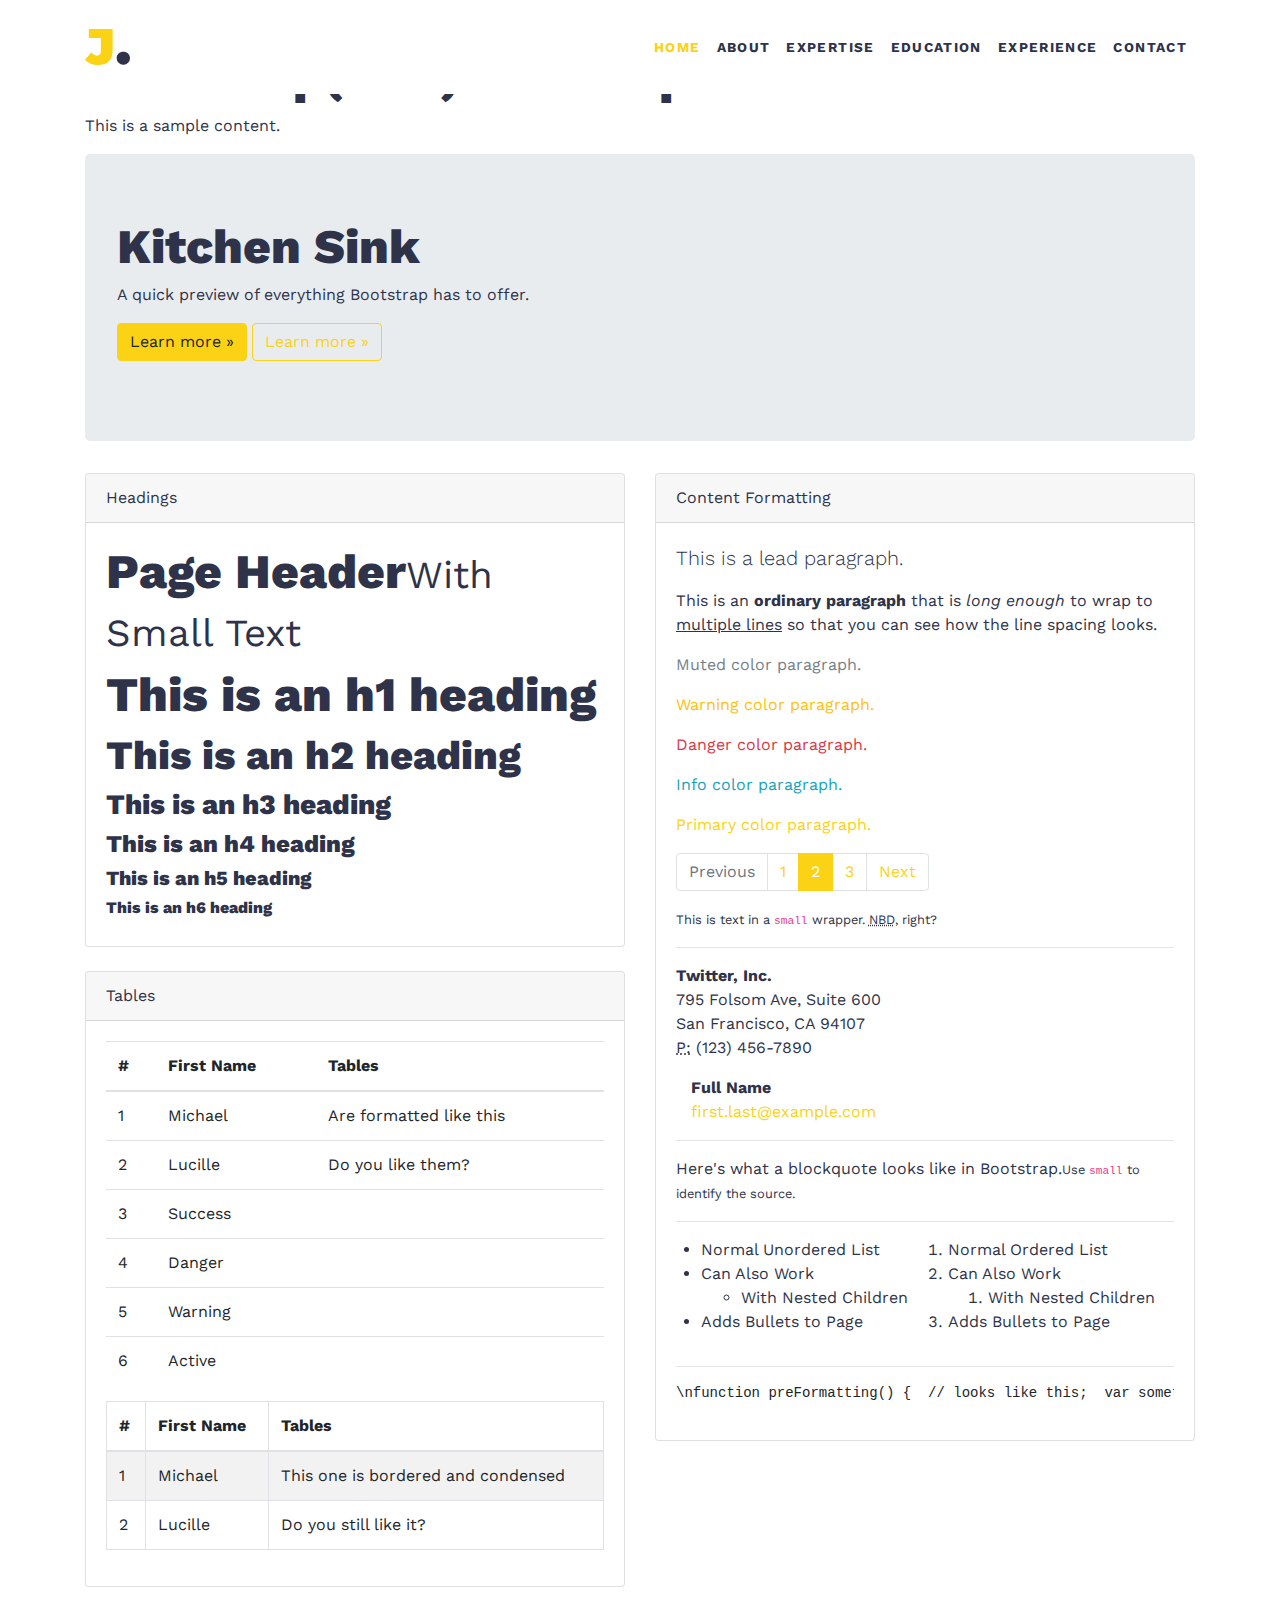
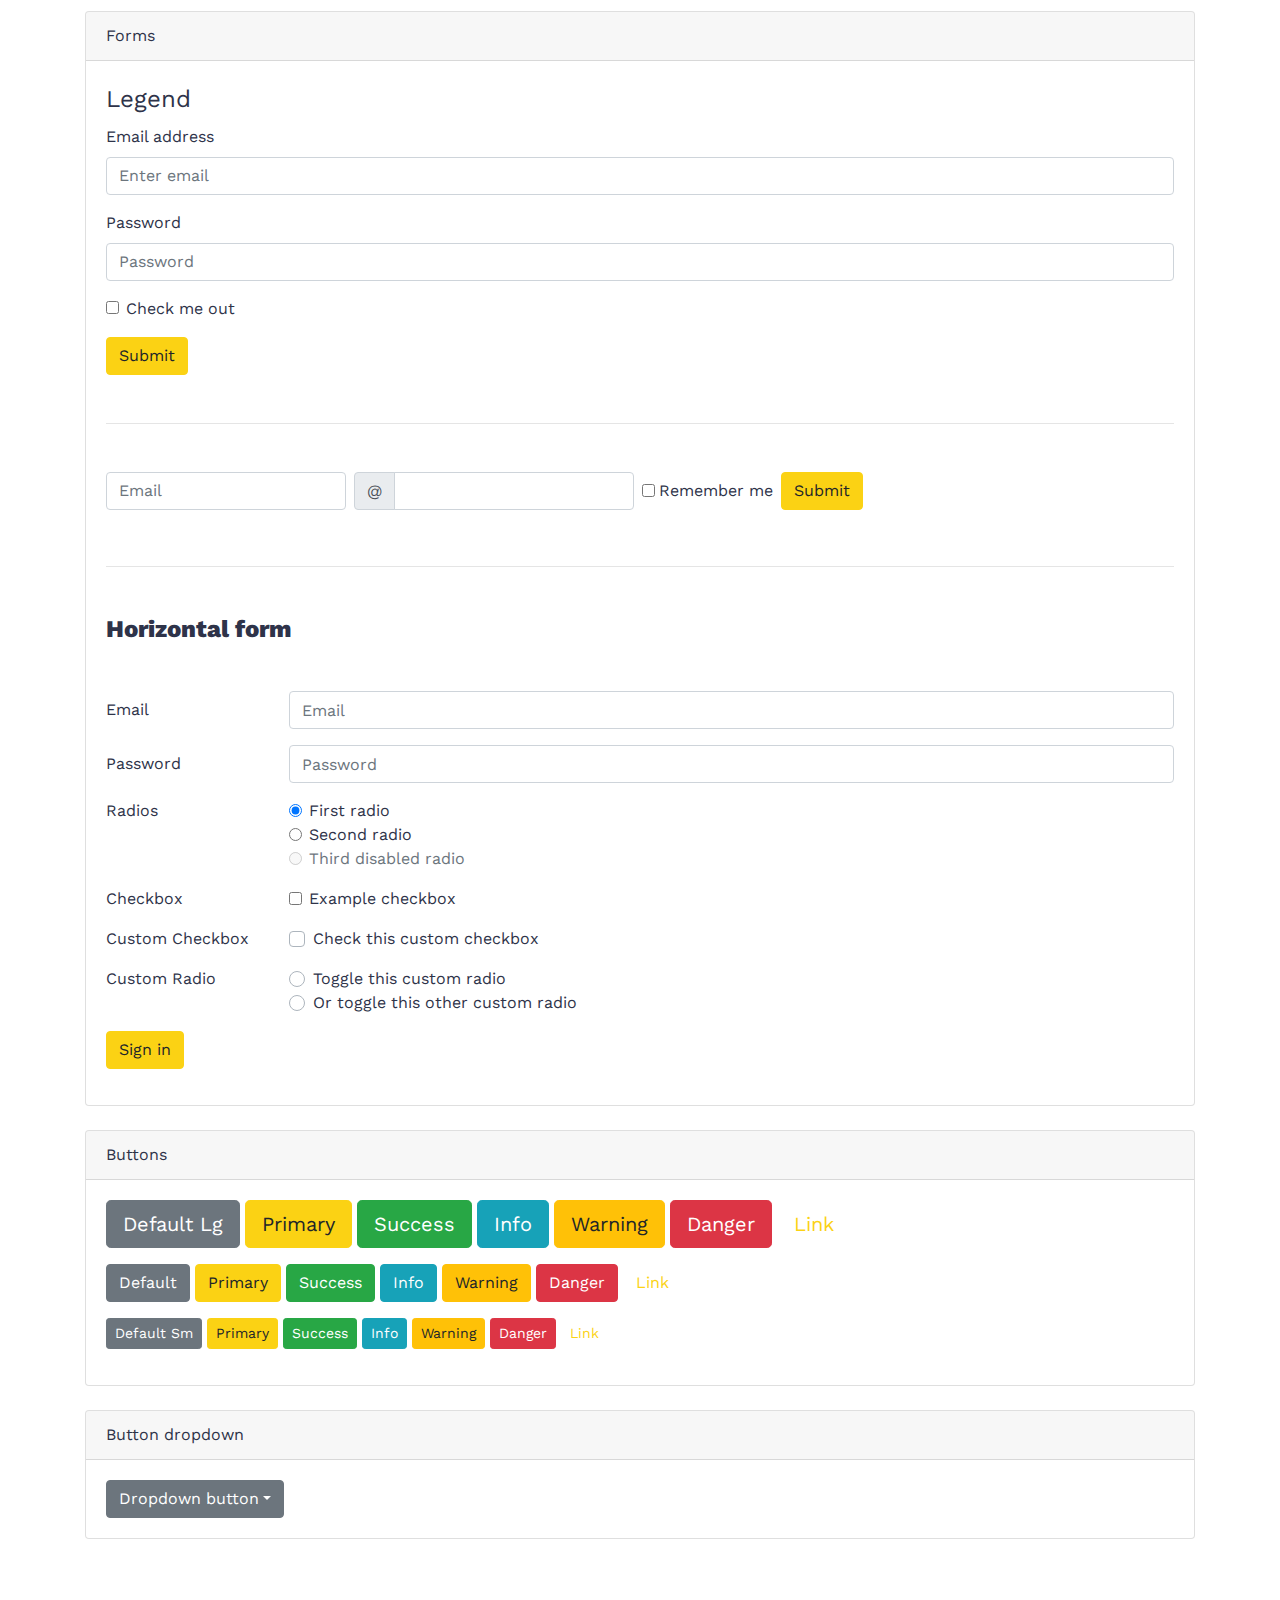
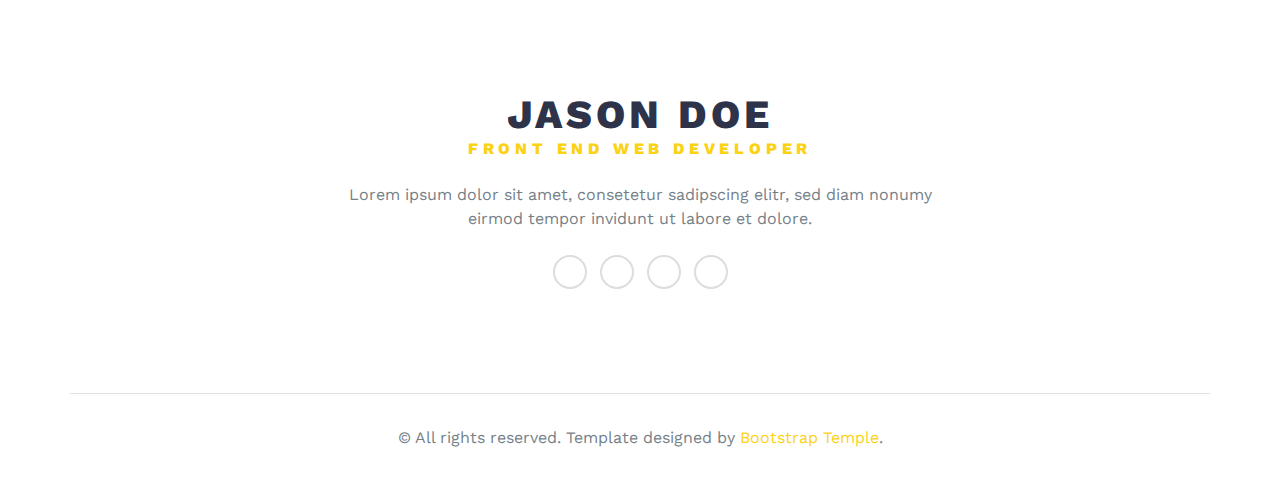
<file: html/test.html>
<!DOCTYPE html>
<html>
  <head>
    <meta charset="utf-8">
    <meta http-equiv="X-UA-Compatible" content="IE=edge">
    <title>Resume | Bootstrap Template</title>
    <meta name="description" content="">
    <meta name="viewport" content="width=device-width, initial-scale=1">
    <meta name="robots" content="all,follow">
    <!-- Bootstrap CSS-->
    <link rel="stylesheet" href="vendor/bootstrap/css/bootstrap.min.css">
    <!-- Google fonts-->
    <link rel="stylesheet" href="https://fonts.googleapis.com/css?family=Work+Sans:300,400,800&amp;display=swap">
    <!-- theme stylesheet-->
    <link rel="stylesheet" href="css/style.default.css" id="theme-stylesheet">
    <!-- Custom stylesheet - for your changes-->
    <link rel="stylesheet" href="css/custom.css">
    <!-- Favicon-->
    <link rel="shortcut icon" href="img/favicon.png">
    <!-- Tweaks for older IEs--><!--[if lt IE 9]>
        <script src="https://oss.maxcdn.com/html5shiv/3.7.3/html5shiv.min.js"></script>
        <script src="https://oss.maxcdn.com/respond/1.4.2/respond.min.js"></script><![endif]-->
  </head>
  <body>
    <!-- navbar-->
    <header class="header">
      <nav class="navbar navbar-expand-lg fixed-top">
        <div class="container"><a class="navbar-brand" href="#"><img src="img/logo.svg" alt="" width="45"></a>
          <button class="navbar-toggler navbar-toggler-right" type="button" data-toggle="collapse" data-target="#navbarSupportedContent" aria-controls="navbarSupportedContent" aria-expanded="false" aria-label="Toggle navigation"><i class="fas fa-bars"></i></button>
          <div class="collapse navbar-collapse" id="navbarSupportedContent">
            <ul class="navbar-nav ml-auto">
              <li class="nav-item"><a class="nav-link link-scroll active" href="#hero">Home <span class="sr-only">(current)</span></a></li>
              <li class="nav-item"><a class="nav-link link-scroll" href="#about">About</a></li>
              <li class="nav-item"><a class="nav-link link-scroll" href="#expertise">Expertise</a></li>
              <li class="nav-item"><a class="nav-link link-scroll" href="#education">Education</a></li>
              <li class="nav-item"><a class="nav-link link-scroll" href="#experience">Experience</a></li>
              <li class="nav-item"><a class="nav-link link-scroll" href="#contact">Contact</a></li>
            </ul>
          </div>
        </div>
      </nav>
    </header>
    <div class="container py-5">
      <h1>Bootstrap(ious) 4 Boilerplate</h1>
      <p>This is a sample content.</p>
      <div class="jumbotron">
        <h1>Kitchen Sink</h1>
        <p>A quick preview of everything Bootstrap has to offer.</p>
        <p><a class="btn btn-primary btn-large" href="#">Learn more »</a> <a class="btn btn-outline-primary btn-large" href="#">Learn more »</a></p>
      </div>
      <div class="row">
        <div class="col-lg-6">
          <div class="card mb-4" id="headings">
            <div class="card-header">Headings</div>
            <div class="card-body">
              <h1 class="page-header">Page Header<small>With Small Text</small></h1>
              <h1>This is an h1 heading</h1>
              <h2>This is an h2 heading</h2>
              <h3>This is an h3 heading</h3>
              <h4>This is an h4 heading</h4>
              <h5>This is an h5 heading</h5>
              <h6>This is an h6 heading</h6>
            </div>
          </div>
          <div class="card mb-4" id="tables">
            <div class="card-header">Tables</div>
            <div class="card-body">
              <table class="table table-hover">
                <thead>
                  <tr>
                    <th>#</th>
                    <th>First Name</th>
                    <th>Tables</th>
                  </tr>
                </thead>
                <tbody>
                  <tr>
                    <td>1</td>
                    <td>Michael</td>
                    <td>Are formatted like this</td>
                  </tr>
                  <tr>
                    <td>2</td>
                    <td>Lucille</td>
                    <td>Do you like them?</td>
                  </tr>
                  <tr class="success">
                    <td>3</td>
                    <td>Success</td>
                    <td></td>
                  </tr>
                  <tr class="danger">
                    <td>4</td>
                    <td>Danger</td>
                    <td></td>
                  </tr>
                  <tr class="warning">
                    <td>5</td>
                    <td>Warning</td>
                    <td></td>
                  </tr>
                  <tr class="active">
                    <td>6</td>
                    <td>Active</td>
                    <td></td>
                  </tr>
                </tbody>
              </table>
              <table class="table table-striped table-bordered table-condensed">
                <thead>
                  <tr>
                    <th>#</th>
                    <th>First Name</th>
                    <th>Tables</th>
                  </tr>
                </thead>
                <tbody>
                  <tr>
                    <td>1</td>
                    <td>Michael</td>
                    <td>This one is bordered and condensed</td>
                  </tr>
                  <tr>
                    <td>2</td>
                    <td>Lucille</td>
                    <td>Do you still like it?</td>
                  </tr>
                </tbody>
              </table>
            </div>
          </div>
        </div>
        <div class="col-lg-6">
          <div class="card mb-4" id="content-formatting">
            <div class="card-header">Content Formatting</div>
            <div class="card-body">
              <p class="lead">This is a lead paragraph.</p>
              <p>This is an <b>ordinary paragraph</b> that is <i>long enough</i> to wrap to 
                <u>multiple lines</u> so that you can see how the line spacing looks.
              </p>
              <p class="text-muted">Muted color paragraph.</p>
              <p class="text-warning">Warning color paragraph.</p>
              <p class="text-danger">Danger color paragraph.</p>
              <p class="text-info">Info color paragraph.</p>
              <p class="text-primary">Primary color paragraph.</p>
              <nav aria-label="...">
                <ul class="pagination">
                  <li class="page-item disabled"><span class="page-link">Previous</span></li>
                  <li class="page-item"><a class="page-link" href="#">1</a></li>
                  <li class="page-item active"><span class="page-link">2<span class="sr-only">(current)</span></span></li>
                  <li class="page-item"><a class="page-link" href="#">3</a></li>
                  <li class="page-item"><a class="page-link" href="#">Next</a></li>
                </ul>
              </nav>
              <p><small>This is text in a <code>small</code> wrapper. <abbr title="No Big Deal">NBD</abbr>, right?</small></p>
              <hr>
              <address><strong>Twitter, Inc.</strong><br> 795 Folsom Ave, Suite 600<br> San Francisco, CA 94107<br><abbr title="Phone">P:</abbr> (123) 456-7890</address>
              <address class="col-6"><strong>Full Name</strong><br><a href="mailto:#">first.last@example.com</a></address>
              <hr>
              <blockquote>Here's what a blockquote looks like in Bootstrap.<small>Use <code>small</code> to identify the source.</small></blockquote>
              <hr>
              <div class="row">
                <div class="col-xs-6">
                  <ul>
                    <li>Normal Unordered List</li>
                    <li>Can Also Work
                      <ul>
                        <li>With Nested Children</li>
                      </ul>
                    </li>
                    <li>Adds Bullets to Page</li>
                  </ul>
                </div>
                <div class="col-xs-6">
                  <ol>
                    <li>Normal Ordered List</li>
                    <li>Can Also Work
                      <ol>
                        <li>With Nested Children</li>
                      </ol>
                    </li>
                    <li>Adds Bullets to Page</li>
                  </ol>
                </div>
              </div>
              <hr>
              <pre>\nfunction preFormatting() {  // looks like this;  var something = somethingElse;  return true;}                        </pre>
            </div>
          </div>
        </div>
      </div>
      <div class="card mb-4" id="forms">
        <div class="card-header">Forms</div>
        <div class="card-body">
          <form>
            <fieldset>
              <legend>Legend</legend>
              <div class="form-group">
                <label for="exampleInputEmail">Email address</label>
                <input class="form-control" id="exampleInputEmail" type="text" placeholder="Enter email">
              </div>
              <div class="form-group">
                <label for="exampleInputPassword">Password</label>
                <input class="form-control" id="exampleInputPassword" type="password" placeholder="Password">
              </div>
              <div class="form-check form-group">
                <input class="form-check-input" id="checkbox-1" type="checkbox">
                <label class="form-check-label" for="checkbox-1">Check me out</label>
              </div>
              <button class="btn btn-primary" type="submit">Submit</button>
            </fieldset>
          </form>
          <hr class="my-5">
          <form class="form-inline">
            <input class="form-control mb-2 mr-sm-2" type="text" placeholder="Email">
            <label class="sr-only" for="inlineFormInputGroupUsername2">Username</label>
            <div class="input-group mb-2 mr-sm-2">
              <div class="input-group-prepend">
                <div class="input-group-text">@</div>
              </div>
              <input class="form-control" id="inlineFormInputGroupUsername2" type="text">
            </div>
            <div class="form-check mb-2 mr-sm-2">
              <input class="form-check-input" id="inlineFormCheck" type="checkbox">
              <label class="form-check-label" for="inlineFormCheck">Remember me</label>
            </div>
            <button class="btn btn-primary mb-2" type="submit">Submit</button>
          </form>
          <hr class="my-5">
          <h4 class="mb-5">Horizontal form</h4>
          <form>
            <div class="form-group row">
              <label class="col-sm-2 col-form-label" for="inputEmail3">Email</label>
              <div class="col-sm-10">
                <input class="form-control" id="inputEmail3" type="email" placeholder="Email">
              </div>
            </div>
            <div class="form-group row">
              <label class="col-sm-2 col-form-label" for="inputPassword3">Password</label>
              <div class="col-sm-10">
                <input class="form-control" id="inputPassword3" type="password" placeholder="Password">
              </div>
            </div>
            <fieldset class="form-group">
              <div class="row">
                <legend class="col-form-label col-sm-2 pt-0">Radios</legend>
                <div class="col-sm-10">
                  <div class="form-check">
                    <input class="form-check-input" id="gridRadios1" type="radio" name="gridRadios" value="option1" checked="">
                    <label class="form-check-label" for="gridRadios1">First radio</label>
                  </div>
                  <div class="form-check">
                    <input class="form-check-input" id="gridRadios2" type="radio" name="gridRadios" value="option2">
                    <label class="form-check-label" for="gridRadios2">Second radio</label>
                  </div>
                  <div class="form-check disabled">
                    <input class="form-check-input" id="gridRadios3" type="radio" name="gridRadios" value="option3" disabled="">
                    <label class="form-check-label" for="gridRadios3">Third disabled radio</label>
                  </div>
                </div>
              </div>
            </fieldset>
            <div class="form-group row">
              <div class="col-sm-2">Checkbox</div>
              <div class="col-sm-10">
                <div class="form-check">
                  <input class="form-check-input" id="gridCheck1" type="checkbox">
                  <label class="form-check-label" for="gridCheck1">Example checkbox</label>
                </div>
              </div>
            </div>
            <div class="form-group row">                                   
              <div class="col-sm-2">Custom Checkbox</div>
              <div class="col-sm-10">
                <div class="custom-control custom-checkbox">
                  <input class="custom-control-input" id="customCheck1" type="checkbox">
                  <label class="custom-control-label" for="customCheck1">Check this custom checkbox</label>
                </div>
              </div>
            </div>
            <div class="form-group row">                                   
              <div class="col-sm-2">Custom Radio</div>
              <div class="col-sm-10">
                <div class="custom-control custom-radio">
                  <input class="custom-control-input" id="customRadio1" type="radio" name="customRadio">
                  <label class="custom-control-label" for="customRadio1">Toggle this custom radio</label>
                </div>
                <div class="custom-control custom-radio">
                  <input class="custom-control-input" id="customRadio2" type="radio" name="customRadio">
                  <label class="custom-control-label" for="customRadio2">Or toggle this other custom radio</label>
                </div>
              </div>
            </div>
            <div class="form-group row">
              <div class="col-sm-10">
                <button class="btn btn-primary" type="submit">Sign in</button>
              </div>
            </div>
          </form>
        </div>
      </div>
      <div class="card mb-4" id="buttons">
        <div class="card-header">Buttons</div>
        <div class="card-body">
          <p>
            <button class="btn btn-lg btn-secondary" type="button">Default Lg</button>
            <button class="btn btn-lg btn-primary" type="button">Primary</button>
            <button class="btn btn-lg btn-success" type="button">Success</button>
            <button class="btn btn-lg btn-info" type="button">Info</button>
            <button class="btn btn-lg btn-warning" type="button">Warning</button>
            <button class="btn btn-lg btn-danger" type="button">Danger</button>
            <button class="btn btn-lg btn-link" type="button">Link</button>
          </p>
          <p>
            <button class="btn btn-secondary" type="button">Default </button>
            <button class="btn btn-primary" type="button">Primary</button>
            <button class="btn btn-success" type="button">Success</button>
            <button class="btn btn-info" type="button">Info</button>
            <button class="btn btn-warning" type="button">Warning</button>
            <button class="btn btn-danger" type="button">Danger</button>
            <button class="btn btn-link" type="button">Link</button>
          </p>
          <p>
            <button class="btn btn-sm btn-secondary" type="button">Default Sm</button>
            <button class="btn btn-sm btn-primary" type="button">Primary</button>
            <button class="btn btn-sm btn-success" type="button">Success</button>
            <button class="btn btn-sm btn-info" type="button">Info</button>
            <button class="btn btn-sm btn-warning" type="button">Warning</button>
            <button class="btn btn-sm btn-danger" type="button">Danger</button>
            <button class="btn btn-sm btn-link" type="button">Link</button>
          </p>
        </div>
      </div>
      <div class="card">
        <div class="card-header">Button dropdown</div>
        <div class="card-body">
          <div class="dropdown">
            <button class="btn btn-secondary dropdown-toggle" id="dropdownMenuButton" type="button" data-toggle="dropdown" aria-haspopup="true" aria-expanded="false">Dropdown button</button>
            <div class="dropdown-menu" aria-labelledby="dropdownMenuButton"><a class="dropdown-item" href="#">Action</a><a class="dropdown-item" href="#">Another action</a><a class="dropdown-item" href="#">Something else here</a></div>
          </div>
        </div>
      </div>
    </div>
    <!-- Footer-->
    <footer>
      <div class="container text-center section-padding-y">
        <div class="row px-4">
          <div class="col-lg-7 mx-auto">
            <h2 class="text-uppercase mb-0">Jason Doe </h2>
            <h6 class="text-primary text-uppercase mb-0 letter-spacing-3">Front End Web Developer</h6>
            <p class="text-muted my-4">Lorem ipsum dolor sit amet, consetetur sadipscing elitr, sed diam nonumy eirmod tempor invidunt ut labore et dolore.</p>
            <ul class="list-inline mb-0">
              <li class="list-inline-item"><a class="social-link" href="#"><i class="fab fa-facebook-f"></i></a></li>
              <li class="list-inline-item"><a class="social-link" href="#"><i class="fab fa-twitter"></i></a></li>
              <li class="list-inline-item"><a class="social-link" href="#"><i class="fab fa-linkedin"></i></a></li>
              <li class="list-inline-item"><a class="social-link" href="#"><i class="fab fa-instagram"></i></a></li>
            </ul>
          </div>
        </div>
      </div>
      <div class="copyrights px-4">
        <div class="container py-4 border-top text-center">
          <p class="mb-0 text-muted py-2">&copy; All rights reserved. Template designed by <a href="https://bootstraptemple.com">Bootstrap Temple</a>. </p>
        </div>
      </div>
    </footer>
    <!-- JavaScript files-->
    <script src="vendor/jquery/jquery.min.js"></script>
    <script src="vendor/bootstrap/js/bootstrap.bundle.min.js"></script>
    <script src="js/front.js"></script>
    <!-- FontAwesome CSS - loading as last, so it doesn't block rendering-->
    <link rel="stylesheet" href="https://use.fontawesome.com/releases/v5.7.1/css/all.css" integrity="sha384-fnmOCqbTlWIlj8LyTjo7mOUStjsKC4pOpQbqyi7RrhN7udi9RwhKkMHpvLbHG9Sr" crossorigin="anonymous">
  </body>
</html>
</file>
<file: html/css/custom.css>
.contact-area{
    padding-top: 1rem;
    text-align: center;
    width: 35rem;
    background-color: white;
    border-radius: 10px;
    border: solid 1px #2b90d9;
    padding-bottom: 1rem;
    
    
}

.text-area{
    border-radius: 9px;
    width: 30rem;
}
.button-submit {
    font-family: 'Montserrat', Arial, Helvetica, sans-serif;
    width: 8rem;
    background:#39a8f1;
    border-radius:5px;
    border:0;
    cursor:pointer;
    color:white;
    font-size:20px;
    padding-top:10px;
    padding-bottom:10px;
    transition: all 0.3s;
    margin-top:-4px;
    font-weight:200;
  }
  .button-submit:hover { background:#94d8ec; }

  .about-img{
      width: 20rem;
      height: 20rem;
      border: 2px solid;
      border-color: #64abdd;
      border-radius: 8px;
  }
  .progress{
      margin-top: 3 rem;
  }
  
  @keyframes slideInFromLeft {
    0% {
      transform: translateX(-100%);
    }
    100% {
      transform: translateX(0);
    }
  }
  .head-1 {  
    /* This section calls the slideInFromLeft animation we defined above */
    animation: 1s ease-out 0s 1 slideInFromLeft;
    
    /*background: #333;*/
    padding: 30px;
  }
  

  @keyframes slideInFromTop {
    0% {
      transform: translateY(-100%);
    }
    100% {
      transform: translateY(0);
    }
  }
  .head-2 {  
    /* This section calls the slideInFromLeft animation we defined above */
    animation: 1s ease-out 0s 1 slideInFromTop;
    
    /*background: #333;*/
    padding: 30px;
  }
</file>
<file: html/css/style.default.css>
/*
=========================================
=========================================

   Resume | Bootstrap Resume Template 

=========================================
========================================= */
/*
*
* =====================
* GENERAL
* =====================
*
*/
body {
  overflow-x: hidden;
}

section {
  padding: 6.5rem 0;
  overflow: hidden;
  position: relative;
}

/* Timeline holder */
ul.timeline {
  list-style-type: none;
  position: relative;
  padding-left: 1.5rem;
}

/* Timeline vertical line */
ul.timeline:before {
  content: ' ';
  background: #EDEDED;
  display: inline-block;
  position: absolute;
  left: 16px;
  width: 4px;
  height: 100%;
  z-index: 400;
  border-radius: 1rem;
}

ul.timeline:after {
  content: ' ';
  background: #fbd214;
  display: inline-block;
  position: absolute;
  bottom: 0;
  left: 9px;
  width: 16px;
  height: 16px;
  border-radius: 50%;
  border: 3px solid #fff;
  z-index: 400;
}

li.timeline-item {
  margin: 20px 0;
}

/* Timeline item circle marker */
li.timeline-item::before {
  content: ' ';
  background: #fbd214;
  display: inline-block;
  position: absolute;
  left: 10px;
  width: 16px;
  height: 16px;
  border-radius: 50%;
  border: 3px solid #fff;
  z-index: 400;
}

.contact-item {
  background: #fff;
  position: relative;
  transition: all 0.4s;
}

.contact-item::before {
  content: '';
  display: block;
  position: absolute;
  top: 4px;
  left: 4px;
  width: calc(100% - 8px);
  height: calc(100% - 8px);
  background: none;
  border: 2px solid #fff;
  -webkit-transform: scale(1.1);
  transform: scale(1.1);
  opacity: 0;
  transition: all 0.3s;
}

.contact-item i {
  color: #fbd214;
  transition: all 0.3s;
}

.contact-item:hover {
  background: #fbd214;
  color: #fff;
}

.contact-item:hover i, .contact-item:hover .contact-item-title, .contact-item:hover p {
  color: #fff;
}

.contact-item:hover::before {
  -webkit-transform: none;
  transform: none;
  opacity: 1;
}

a.contact-item .contact-item-title, a.contact-item p {
  transition: all 0.3s;
}

.hero::before {
  content: '';
  width: 40%;
  height: 100%;
  position: absolute;
  top: 0;
  left: 0;
  background: rgba(46, 51, 73, 0.75);
}

@media (max-width: 991.98px) {
  .hero::before {
    background: rgba(46, 51, 73, 0.5);
    width: 100%;
  }
}

.navbar {
  transition: all 0.3s;
  padding-top: 1.5rem !important;
  padding-bottom: 1.5rem !important;
  background: #fff;
}

.navbar.active {
  background: #fff;
  box-shadow: 0 1px 5px rgba(0, 0, 0, 0.1);
}

@media (max-width: 991.98px) {
  .navbar {
    background: #fff;
    box-shadow: 0 1px 5px rgba(0, 0, 0, 0.1);
  }
}

.navbar-toggler {
  color: #2E3349;
}

.social-link {
  width: 34px;
  height: 34px;
  border-radius: 50%;
  border: 2px solid #ddd;
  display: -ms-flexbox;
  display: flex;
  -ms-flex-align: center;
  align-items: center;
  -ms-flex-pack: center;
  justify-content: center;
  color: #aaa;
  transition: all 0.3s;
  font-size: 0.8rem;
}

.social-link:hover, .social-link:focus {
  background: #fbd214;
  color: #fff;
  text-decoration: none;
  border-color: #fbd214;
}

/*
* ===================================================
*    Custom Bootstrapious Utils
* ===================================================
*/
/*
   Text utils
   ------------------------
*/
.text-uppercase {
  text-transform: uppercase;
  letter-spacing: 0.1em;
  letter-spacing: .1em;
}

.text-sm {
  font-size: 0.875rem;
}

.text-base {
  font-size: 1rem;
}

.text-lg {
  font-size: 1.25rem;
}

.text-shadow {
  text-shadow: 1px 2px 0 rgba(0, 0, 0, 0.1);
}

.text-shadow-primary {
  text-shadow: 2px 2px 2px rgba(251, 210, 20, 0.1);
}

.text-decoration-underline {
  text-decoration: underline;
}

.text-inherit {
  color: inherit;
}

/*
    Rounded corners - lg, sm
   ------------------------
*/
.rounded-lg {
  border-radius: 0.8rem !important;
}

.rounded-sm {
  border-radius: 0.2rem;
}

.rounded-xl {
  border-radius: 10rem;
}

/*
    Responsive borders - border-[breakpoint]
   ------------------------
*/
/*
    Opacity helpers - .opacity-[1-9]
    ------------------------
*/
.opacity-1 {
  opacity: 0.1;
}

.opacity-2 {
  opacity: 0.2;
}

.opacity-3 {
  opacity: 0.3;
}

.opacity-4 {
  opacity: 0.4;
}

.opacity-5 {
  opacity: 0.5;
}

.opacity-6 {
  opacity: 0.6;
}

.opacity-7 {
  opacity: 0.7;
}

.opacity-8 {
  opacity: 0.8;
}

.opacity-9 {
  opacity: 0.9;
}

.opacity-10 {
  opacity: 1;
}

/*
    Z-index helpers - .z-index-[10-50]
    ------------------------
*/
.z-index-10 {
  z-index: 10;
}

.z-index-20 {
  z-index: 20;
}

.z-index-30 {
  z-index: 30;
}

.z-index-40 {
  z-index: 40;
}

.z-index-50 {
  z-index: 50;
}

/*
     Letter spacing helpers - .letter-spacing-[0-5]
    ------------------------
*/
.letter-spacing-0 {
  letter-spacing: 0 !important;
}

.letter-spacing-1 {
  letter-spacing: 0.1em;
}

.letter-spacing-2 {
  letter-spacing: 0.2em;
}

.letter-spacing-3 {
  letter-spacing: 0.3em;
}

.letter-spacing-4 {
  letter-spacing: 0.4em;
}

.letter-spacing-5 {
  letter-spacing: 0.5em;
}

/*
     Colours and backgrounds
    ------------------------
*/
.text-hover-primary {
  transition: all 0.2s ease-in-out;
}

.text-hover-primary:focus, .text-hover-primary:hover {
  color: #fbd214 !important;
}

a.text-hover-primary {
  transition: all 0.2s ease-in-out;
}

a.text-hover-primary:focus, a.text-hover-primary:hover {
  color: #fbd214 !important;
}

.bg-primary-light {
  background-color: #fffae3;
}

.border-primary {
  border-color: #fbd214 !important;
}

.text-hover-secondary {
  transition: all 0.2s ease-in-out;
}

.text-hover-secondary:focus, .text-hover-secondary:hover {
  color: #6c757d !important;
}

a.text-hover-secondary {
  transition: all 0.2s ease-in-out;
}

a.text-hover-secondary:focus, a.text-hover-secondary:hover {
  color: #6c757d !important;
}

.bg-secondary-light {
  background-color: #edeeef;
}

.border-secondary {
  border-color: #6c757d !important;
}

.text-hover-success {
  transition: all 0.2s ease-in-out;
}

.text-hover-success:focus, .text-hover-success:hover {
  color: #28a745 !important;
}

a.text-hover-success {
  transition: all 0.2s ease-in-out;
}

a.text-hover-success:focus, a.text-hover-success:hover {
  color: #28a745 !important;
}

.bg-success-light {
  background-color: #e5f4e9;
}

.border-success {
  border-color: #28a745 !important;
}

.text-hover-info {
  transition: all 0.2s ease-in-out;
}

.text-hover-info:focus, .text-hover-info:hover {
  color: #17a2b8 !important;
}

a.text-hover-info {
  transition: all 0.2s ease-in-out;
}

a.text-hover-info:focus, a.text-hover-info:hover {
  color: #17a2b8 !important;
}

.bg-info-light {
  background-color: #e3f4f6;
}

.border-info {
  border-color: #17a2b8 !important;
}

.text-hover-warning {
  transition: all 0.2s ease-in-out;
}

.text-hover-warning:focus, .text-hover-warning:hover {
  color: #ffc107 !important;
}

a.text-hover-warning {
  transition: all 0.2s ease-in-out;
}

a.text-hover-warning:focus, a.text-hover-warning:hover {
  color: #ffc107 !important;
}

.bg-warning-light {
  background-color: #fff8e1;
}

.border-warning {
  border-color: #ffc107 !important;
}

.text-hover-danger {
  transition: all 0.2s ease-in-out;
}

.text-hover-danger:focus, .text-hover-danger:hover {
  color: #dc3545 !important;
}

a.text-hover-danger {
  transition: all 0.2s ease-in-out;
}

a.text-hover-danger:focus, a.text-hover-danger:hover {
  color: #dc3545 !important;
}

.bg-danger-light {
  background-color: #fbe7e9;
}

.border-danger {
  border-color: #dc3545 !important;
}

.text-hover-light {
  transition: all 0.2s ease-in-out;
}

.text-hover-light:focus, .text-hover-light:hover {
  color: #f8f9fa !important;
}

a.text-hover-light {
  transition: all 0.2s ease-in-out;
}

a.text-hover-light:focus, a.text-hover-light:hover {
  color: #f8f9fa !important;
}

.bg-light-light {
  background-color: #fefefe;
}

.border-light {
  border-color: #f8f9fa !important;
}

.text-hover-dark {
  transition: all 0.2s ease-in-out;
}

.text-hover-dark:focus, .text-hover-dark:hover {
  color: #343a40 !important;
}

a.text-hover-dark {
  transition: all 0.2s ease-in-out;
}

a.text-hover-dark:focus, a.text-hover-dark:hover {
  color: #343a40 !important;
}

.bg-dark-light {
  background-color: #e7e7e8;
}

.border-dark {
  border-color: #343a40 !important;
}

.bg-gray-100 {
  background: #f8f9fa !important;
}

.text-gray-100 {
  color: #f8f9fa;
}

.bg-gray-200 {
  background: #e9ecef !important;
}

.text-gray-200 {
  color: #e9ecef;
}

.bg-gray-300 {
  background: #dee2e6 !important;
}

.text-gray-300 {
  color: #dee2e6;
}

.bg-gray-400 {
  background: #ced4da !important;
}

.text-gray-400 {
  color: #ced4da;
}

.bg-gray-500 {
  background: #adb5bd !important;
}

.text-gray-500 {
  color: #adb5bd;
}

.bg-gray-600 {
  background: #6c757d !important;
}

.text-gray-600 {
  color: #6c757d;
}

.bg-gray-700 {
  background: #495057 !important;
}

.text-gray-700 {
  color: #495057;
}

.bg-gray-800 {
  background: #343a40 !important;
}

.text-gray-800 {
  color: #343a40;
}

.bg-gray-900 {
  background: #212529 !important;
}

.text-gray-900 {
  color: #212529;
}

.badge-primary-light {
  color: #fbd214;
  background-color: #fffae3;
}

.badge-secondary-light {
  color: #6c757d;
  background-color: #edeeef;
}

.badge-success-light {
  color: #28a745;
  background-color: #e5f4e9;
}

.badge-info-light {
  color: #17a2b8;
  background-color: #e3f4f6;
}

.badge-warning-light {
  color: #ffc107;
  background-color: #fff8e1;
}

.badge-danger-light {
  color: #dc3545;
  background-color: #fbe7e9;
}

.badge-light-light {
  color: #f8f9fa;
  background-color: #fefefe;
}

.badge-dark-light {
  color: #343a40;
  background-color: #e7e7e8;
}

/*
     Transparent overlays
    ------------------------
*/
.overlay-content {
  position: relative;
  z-index: 20;
}

@media (min-width: 576px) {
  .light-overlay-sm,
  .overlay-hover-light-sm {
    position: relative;
  }
  .light-overlay-sm::after,
  .overlay-hover-light-sm::after {
    position: absolute;
    top: 0;
    left: 0;
    width: 100%;
    height: 100%;
    content: ' ';
    background: #fff;
  }
}

@media (min-width: 576px) {
  .overlay-hover-light-sm::after {
    transition: opacity 0.15s linear;
    opacity: 0;
  }
}

@media (min-width: 576px) {
  .light-overlay-sm::after,
  .overlay-hover-light-sm:hover::after {
    opacity: .4;
  }
}

@media (min-width: 576px) {
  .light-overlay-sm-0::after,
  .overlay-hover-light-sm-0:hover::after {
    display: none;
  }
}

.dark-overlay-sm {
  position: relative;
}

@media (min-width: 576px) {
  .dark-overlay-sm::after {
    position: absolute;
    top: 0;
    left: 0;
    width: 100%;
    height: 100%;
    content: ' ';
    opacity: .4;
    background: #000;
  }
}

@media (min-width: 576px) {
  .dark-overlay-sm-0::after {
    display: none;
  }
}

@media (min-width: 768px) {
  .light-overlay-md,
  .overlay-hover-light-md {
    position: relative;
  }
  .light-overlay-md::after,
  .overlay-hover-light-md::after {
    position: absolute;
    top: 0;
    left: 0;
    width: 100%;
    height: 100%;
    content: ' ';
    background: #fff;
  }
}

@media (min-width: 768px) {
  .overlay-hover-light-md::after {
    transition: opacity 0.15s linear;
    opacity: 0;
  }
}

@media (min-width: 768px) {
  .light-overlay-md::after,
  .overlay-hover-light-md:hover::after {
    opacity: .4;
  }
}

@media (min-width: 768px) {
  .light-overlay-md-0::after,
  .overlay-hover-light-md-0:hover::after {
    display: none;
  }
}

.dark-overlay-md {
  position: relative;
}

@media (min-width: 768px) {
  .dark-overlay-md::after {
    position: absolute;
    top: 0;
    left: 0;
    width: 100%;
    height: 100%;
    content: ' ';
    opacity: .4;
    background: #000;
  }
}

@media (min-width: 768px) {
  .dark-overlay-md-0::after {
    display: none;
  }
}

@media (min-width: 992px) {
  .light-overlay-lg,
  .overlay-hover-light-lg {
    position: relative;
  }
  .light-overlay-lg::after,
  .overlay-hover-light-lg::after {
    position: absolute;
    top: 0;
    left: 0;
    width: 100%;
    height: 100%;
    content: ' ';
    background: #fff;
  }
}

@media (min-width: 992px) {
  .overlay-hover-light-lg::after {
    transition: opacity 0.15s linear;
    opacity: 0;
  }
}

@media (min-width: 992px) {
  .light-overlay-lg::after,
  .overlay-hover-light-lg:hover::after {
    opacity: .4;
  }
}

@media (min-width: 992px) {
  .light-overlay-lg-0::after,
  .overlay-hover-light-lg-0:hover::after {
    display: none;
  }
}

.dark-overlay-lg {
  position: relative;
}

@media (min-width: 992px) {
  .dark-overlay-lg::after {
    position: absolute;
    top: 0;
    left: 0;
    width: 100%;
    height: 100%;
    content: ' ';
    opacity: .4;
    background: #000;
  }
}

@media (min-width: 992px) {
  .dark-overlay-lg-0::after {
    display: none;
  }
}

@media (min-width: 1200px) {
  .light-overlay-xl,
  .overlay-hover-light-xl {
    position: relative;
  }
  .light-overlay-xl::after,
  .overlay-hover-light-xl::after {
    position: absolute;
    top: 0;
    left: 0;
    width: 100%;
    height: 100%;
    content: ' ';
    background: #fff;
  }
}

@media (min-width: 1200px) {
  .overlay-hover-light-xl::after {
    transition: opacity 0.15s linear;
    opacity: 0;
  }
}

@media (min-width: 1200px) {
  .light-overlay-xl::after,
  .overlay-hover-light-xl:hover::after {
    opacity: .4;
  }
}

@media (min-width: 1200px) {
  .light-overlay-xl-0::after,
  .overlay-hover-light-xl-0:hover::after {
    display: none;
  }
}

.dark-overlay-xl {
  position: relative;
}

@media (min-width: 1200px) {
  .dark-overlay-xl::after {
    position: absolute;
    top: 0;
    left: 0;
    width: 100%;
    height: 100%;
    content: ' ';
    opacity: .4;
    background: #000;
  }
}

@media (min-width: 1200px) {
  .dark-overlay-xl-0::after {
    display: none;
  }
}

.light-overlay,
.overlay-hover-light {
  position: relative;
}

.light-overlay::after,
.overlay-hover-light::after {
  position: absolute;
  top: 0;
  left: 0;
  width: 100%;
  height: 100%;
  content: ' ';
  background: #fff;
}

.overlay-hover-light::after {
  transition: opacity 0.15s linear;
  opacity: 0;
}

.light-overlay::after,
.overlay-hover-light:hover::after {
  opacity: .4;
}

.light-overlay-0::after,
.overlay-hover-light-0:hover::after {
  display: none;
}

.dark-overlay {
  position: relative;
}

.dark-overlay::after {
  position: absolute;
  top: 0;
  left: 0;
  width: 100%;
  height: 100%;
  content: ' ';
  opacity: .4;
  background: #000;
}

.dark-overlay-0::after {
  display: none;
}

/*
     Other
    ------------------------
*/
.overflow-visible {
  overflow: visible !important;
}

.shadow-0 {
  box-shadow: none !important;
}

.text-small {
  font-size: 0.9rem !important;
}

.text-lg {
  font-size: 3.5rem !important;
}

@media (min-width: 992px) {
  .text-xl {
    font-size: 5rem !important;
  }
}

.text-gray {
  color: #b4b4b4 !important;
}

.text-muted {
  color: #757f88 !important;
}

.border-gray {
  border-color: #eee !important;
}

.index-forward {
  z-index: 99;
  position: relative;
}

.bg-cover {
  background-size: cover !important;
}

.bg-center {
  background-position: center center !important;
}

.bg-top {
  background-position: top center !important;
}

.bg-bottom {
  background-position: bottom center !important;
}

.line-height-sm {
  line-height: 1.3 !important;
}

.dotted-separator {
  border-top: 2px dotted rgba(0, 0, 0, 0.2);
}

.font-weight-light {
  font-weight: 300 !important;
}

.font-weight-normal {
  font-weight: 400 !important;
}

.font-weight-bold {
  font-weight: 800 !important;
}

.accordion .card {
  border: none;
}

.accordion .card-header {
  background: #fff;
  border: none;
}

.accordion .card .btn-link {
  width: 100%;
  text-decoration: none;
  color: #333;
  text-align: left;
}

.accordion .card .btn-link:focus {
  box-shadow: none;
}

.section-padding {
  padding: 6.5rem 0;
}

.section-padding-y {
  padding-top: 6.5rem;
  padding-bottom: 6.5rem;
}

strong {
  font-weight: bold;
}

.border-md {
  border-width: 2px !important;
}

.border-lg {
  border-width: 4px !important;
}

.lined {
  display: inline-block;
  position: relative;
  padding-bottom: 0.7rem;
}

.lined::before {
  content: '';
  display: block;
  position: absolute;
  bottom: 0;
  left: 0;
  width: 5rem;
  height: 3px;
  background: #fbd214;
}

.lined::after {
  content: '';
  display: block;
  position: absolute;
  bottom: -5px;
  left: 0;
  width: 3rem;
  height: 2px;
  background: #fbd214;
}

.lined-center::before {
  left: calc(50% - 1.65rem);
}

.lined-center::after {
  left: calc(50% + 1.65rem);
}

input.text-white::-webkit-input-placeholder {
  color: #fff;
}

input.text-white::-moz-placeholder {
  color: #fff;
}

input.text-white:-ms-input-placeholder {
  color: #fff;
}

input.text-white::-ms-input-placeholder {
  color: #fff;
}

input.text-white::placeholder {
  color: #fff;
}

.bg-none {
  background: none !important;
}

.text-shadow {
  text-transform: 1px 1px 0 rgba(0, 0, 0, 0.3);
}

.bg-cover {
  background-size: cover !important;
}

.bg-center {
  background-position: center center !important;
}

.index-forward {
  z-index: 999 !important;
}

.reset-anchor {
  color: inherit;
  text-decoration: none;
}

.reset-anchor:hover, .reset-anchor:focus {
  color: inherit;
  text-decoration: none;
}

/*

=====================
STYLE SWITCHER FOR DEMO
=====================

*/
#style-switch-button {
  position: fixed;
  top: 120px;
  left: 0px;
  border-radius: 0;
  z-index: 2;
}

#style-switch {
  width: 300px;
  padding: 20px;
  position: fixed;
  top: 160px;
  left: 0;
  background: #fff;
  border: solid 1px #ced4da;
  z-index: 2000;
}

#style-switch h4 {
  color: #495057;
}

/* =========================================

      THEMING OF THE BOOTSTRAP COMPONENTS

   =========================================

    1 - NAVBAR
    2 - BUTTONS
    3 - TYPE
    4 - PAGINATION
    5 - UTILITIES
    6 - FORMS
    7 - CODE
    8 - NAV
    9 - CARD
    10 - DROPDOWNS

*/
/*
 * 1. NAVBAR
 */
.navbar {
  padding: 0.5rem 1rem;
}

.navbar-brand {
  display: inline-block;
  padding-top: 0.3125rem;
  padding-bottom: 0.3125rem;
  margin-right: 1rem;
  font-size: 1.25rem;
}

.navbar-toggler {
  padding: 0.25rem 0.75rem;
  font-size: 1.25rem;
  line-height: 1;
  border: 1px solid transparent;
  border-radius: 0.25rem;
}

.navbar-light .navbar-brand {
  color: rgba(0, 0, 0, 0.9);
}

.navbar-light .navbar-brand:hover, .navbar-light .navbar-brand:focus {
  color: rgba(0, 0, 0, 0.9);
}

.navbar-light .navbar-nav .nav-link {
  color: rgba(0, 0, 0, 0.5);
}

.navbar-light .navbar-nav .nav-link:hover, .navbar-light .navbar-nav .nav-link:focus {
  color: rgba(0, 0, 0, 0.7);
}

.navbar-light .navbar-nav .nav-link.disabled {
  color: rgba(0, 0, 0, 0.3);
}

.navbar-light .navbar-nav .show > .nav-link,
.navbar-light .navbar-nav .active > .nav-link,
.navbar-light .navbar-nav .nav-link.show,
.navbar-light .navbar-nav .nav-link.active {
  color: rgba(0, 0, 0, 0.9);
}

.navbar-light .navbar-toggler {
  color: rgba(0, 0, 0, 0.5);
  border-color: rgba(0, 0, 0, 0.1);
}

.navbar-light .navbar-toggler-icon {
  background-image: url("data:image/svg+xml;charset=utf8,%3Csvg viewBox='0 0 30 30' xmlns='http://www.w3.org/2000/svg'%3E%3Cpath stroke='rgba(0, 0, 0, 0.5)' stroke-width='2' stroke-linecap='round' stroke-miterlimit='10' d='M4 7h22M4 15h22M4 23h22'/%3E%3C/svg%3E");
}

.navbar-light .navbar-text {
  color: rgba(0, 0, 0, 0.5);
}

.navbar-dark .navbar-brand {
  color: #fff;
}

.navbar-dark .navbar-brand:hover, .navbar-dark .navbar-brand:focus {
  color: #fff;
}

.navbar-dark .navbar-nav .nav-link {
  color: rgba(255, 255, 255, 0.5);
}

.navbar-dark .navbar-nav .nav-link:hover, .navbar-dark .navbar-nav .nav-link:focus {
  color: rgba(255, 255, 255, 0.75);
}

.navbar-dark .navbar-nav .nav-link.disabled {
  color: rgba(255, 255, 255, 0.25);
}

.navbar-dark .navbar-nav .show > .nav-link,
.navbar-dark .navbar-nav .active > .nav-link,
.navbar-dark .navbar-nav .nav-link.show,
.navbar-dark .navbar-nav .nav-link.active {
  color: #fff;
}

.navbar-dark .navbar-toggler {
  color: rgba(255, 255, 255, 0.5);
  border-color: rgba(255, 255, 255, 0.1);
}

.navbar-dark .navbar-toggler-icon {
  background-image: url("data:image/svg+xml;charset=utf8,%3Csvg viewBox='0 0 30 30' xmlns='http://www.w3.org/2000/svg'%3E%3Cpath stroke='rgba(255, 255, 255, 0.5)' stroke-width='2' stroke-linecap='round' stroke-miterlimit='10' d='M4 7h22M4 15h22M4 23h22'/%3E%3C/svg%3E");
}

.navbar-dark .navbar-text {
  color: rgba(255, 255, 255, 0.5);
}

/*
 * 2. BUTTONS
 */
.btn {
  font-weight: 400;
  border: 1px solid transparent;
  padding: 0.375rem 0.75rem;
  font-size: 1rem;
  line-height: 1.5;
  border-radius: 0.25rem;
  transition: color 0.15s ease-in-out, background-color 0.15s ease-in-out, border-color 0.15s ease-in-out, box-shadow 0.15s ease-in-out;
}

@media screen and (prefers-reduced-motion: reduce) {
  .btn {
    transition: none;
  }
}

.btn:focus, .btn.focus {
  box-shadow: 0 0 0 0.2rem rgba(251, 210, 20, 0.25);
}

.btn.disabled, .btn:disabled {
  opacity: 0.65;
}

.btn:not(:disabled):not(.disabled):active, .btn:not(:disabled):not(.disabled).active {
  background-image: none;
}

.btn-link {
  font-weight: 400;
  color: #fbd214;
}

.btn-link:hover {
  color: #bf9e03;
  text-decoration: underline;
}

.btn-link:focus, .btn-link.focus {
  text-decoration: underline;
}

.btn-link:disabled, .btn-link.disabled {
  color: #6c757d;
}

.btn-primary {
  color: #212529;
  background-color: #fbd214;
  border-color: #fbd214;
}

.btn-primary:hover {
  color: #212529;
  background-color: #e5bd04;
  border-color: #d8b304;
}

.btn-primary:focus, .btn-primary.focus {
  box-shadow: 0 0 0 0.2rem rgba(251, 210, 20, 0.5);
}

.btn-primary.disabled, .btn-primary:disabled {
  color: #212529;
  background-color: #fbd214;
  border-color: #fbd214;
}

.btn-primary:not(:disabled):not(.disabled):active, .btn-primary:not(:disabled):not(.disabled).active,
.show > .btn-primary.dropdown-toggle {
  color: #212529;
  background-color: #d8b304;
  border-color: #cca803;
}

.btn-primary:not(:disabled):not(.disabled):active:focus, .btn-primary:not(:disabled):not(.disabled).active:focus,
.show > .btn-primary.dropdown-toggle:focus {
  box-shadow: 0 0 0 0.2rem rgba(251, 210, 20, 0.5);
}

.btn-secondary {
  color: #fff;
  background-color: #6c757d;
  border-color: #6c757d;
}

.btn-secondary:hover {
  color: #fff;
  background-color: #5a6268;
  border-color: #545b62;
}

.btn-secondary:focus, .btn-secondary.focus {
  box-shadow: 0 0 0 0.2rem rgba(108, 117, 125, 0.5);
}

.btn-secondary.disabled, .btn-secondary:disabled {
  color: #fff;
  background-color: #6c757d;
  border-color: #6c757d;
}

.btn-secondary:not(:disabled):not(.disabled):active, .btn-secondary:not(:disabled):not(.disabled).active,
.show > .btn-secondary.dropdown-toggle {
  color: #fff;
  background-color: #545b62;
  border-color: #4e555b;
}

.btn-secondary:not(:disabled):not(.disabled):active:focus, .btn-secondary:not(:disabled):not(.disabled).active:focus,
.show > .btn-secondary.dropdown-toggle:focus {
  box-shadow: 0 0 0 0.2rem rgba(108, 117, 125, 0.5);
}

.btn-success {
  color: #fff;
  background-color: #28a745;
  border-color: #28a745;
}

.btn-success:hover {
  color: #fff;
  background-color: #218838;
  border-color: #1e7e34;
}

.btn-success:focus, .btn-success.focus {
  box-shadow: 0 0 0 0.2rem rgba(40, 167, 69, 0.5);
}

.btn-success.disabled, .btn-success:disabled {
  color: #fff;
  background-color: #28a745;
  border-color: #28a745;
}

.btn-success:not(:disabled):not(.disabled):active, .btn-success:not(:disabled):not(.disabled).active,
.show > .btn-success.dropdown-toggle {
  color: #fff;
  background-color: #1e7e34;
  border-color: #1c7430;
}

.btn-success:not(:disabled):not(.disabled):active:focus, .btn-success:not(:disabled):not(.disabled).active:focus,
.show > .btn-success.dropdown-toggle:focus {
  box-shadow: 0 0 0 0.2rem rgba(40, 167, 69, 0.5);
}

.btn-info {
  color: #fff;
  background-color: #17a2b8;
  border-color: #17a2b8;
}

.btn-info:hover {
  color: #fff;
  background-color: #138496;
  border-color: #117a8b;
}

.btn-info:focus, .btn-info.focus {
  box-shadow: 0 0 0 0.2rem rgba(23, 162, 184, 0.5);
}

.btn-info.disabled, .btn-info:disabled {
  color: #fff;
  background-color: #17a2b8;
  border-color: #17a2b8;
}

.btn-info:not(:disabled):not(.disabled):active, .btn-info:not(:disabled):not(.disabled).active,
.show > .btn-info.dropdown-toggle {
  color: #fff;
  background-color: #117a8b;
  border-color: #10707f;
}

.btn-info:not(:disabled):not(.disabled):active:focus, .btn-info:not(:disabled):not(.disabled).active:focus,
.show > .btn-info.dropdown-toggle:focus {
  box-shadow: 0 0 0 0.2rem rgba(23, 162, 184, 0.5);
}

.btn-warning {
  color: #212529;
  background-color: #ffc107;
  border-color: #ffc107;
}

.btn-warning:hover {
  color: #212529;
  background-color: #e0a800;
  border-color: #d39e00;
}

.btn-warning:focus, .btn-warning.focus {
  box-shadow: 0 0 0 0.2rem rgba(255, 193, 7, 0.5);
}

.btn-warning.disabled, .btn-warning:disabled {
  color: #212529;
  background-color: #ffc107;
  border-color: #ffc107;
}

.btn-warning:not(:disabled):not(.disabled):active, .btn-warning:not(:disabled):not(.disabled).active,
.show > .btn-warning.dropdown-toggle {
  color: #212529;
  background-color: #d39e00;
  border-color: #c69500;
}

.btn-warning:not(:disabled):not(.disabled):active:focus, .btn-warning:not(:disabled):not(.disabled).active:focus,
.show > .btn-warning.dropdown-toggle:focus {
  box-shadow: 0 0 0 0.2rem rgba(255, 193, 7, 0.5);
}

.btn-danger {
  color: #fff;
  background-color: #dc3545;
  border-color: #dc3545;
}

.btn-danger:hover {
  color: #fff;
  background-color: #c82333;
  border-color: #bd2130;
}

.btn-danger:focus, .btn-danger.focus {
  box-shadow: 0 0 0 0.2rem rgba(220, 53, 69, 0.5);
}

.btn-danger.disabled, .btn-danger:disabled {
  color: #fff;
  background-color: #dc3545;
  border-color: #dc3545;
}

.btn-danger:not(:disabled):not(.disabled):active, .btn-danger:not(:disabled):not(.disabled).active,
.show > .btn-danger.dropdown-toggle {
  color: #fff;
  background-color: #bd2130;
  border-color: #b21f2d;
}

.btn-danger:not(:disabled):not(.disabled):active:focus, .btn-danger:not(:disabled):not(.disabled).active:focus,
.show > .btn-danger.dropdown-toggle:focus {
  box-shadow: 0 0 0 0.2rem rgba(220, 53, 69, 0.5);
}

.btn-light {
  color: #212529;
  background-color: #f8f9fa;
  border-color: #f8f9fa;
}

.btn-light:hover {
  color: #212529;
  background-color: #e2e6ea;
  border-color: #dae0e5;
}

.btn-light:focus, .btn-light.focus {
  box-shadow: 0 0 0 0.2rem rgba(248, 249, 250, 0.5);
}

.btn-light.disabled, .btn-light:disabled {
  color: #212529;
  background-color: #f8f9fa;
  border-color: #f8f9fa;
}

.btn-light:not(:disabled):not(.disabled):active, .btn-light:not(:disabled):not(.disabled).active,
.show > .btn-light.dropdown-toggle {
  color: #212529;
  background-color: #dae0e5;
  border-color: #d3d9df;
}

.btn-light:not(:disabled):not(.disabled):active:focus, .btn-light:not(:disabled):not(.disabled).active:focus,
.show > .btn-light.dropdown-toggle:focus {
  box-shadow: 0 0 0 0.2rem rgba(248, 249, 250, 0.5);
}

.btn-dark {
  color: #fff;
  background-color: #343a40;
  border-color: #343a40;
}

.btn-dark:hover {
  color: #fff;
  background-color: #23272b;
  border-color: #1d2124;
}

.btn-dark:focus, .btn-dark.focus {
  box-shadow: 0 0 0 0.2rem rgba(52, 58, 64, 0.5);
}

.btn-dark.disabled, .btn-dark:disabled {
  color: #fff;
  background-color: #343a40;
  border-color: #343a40;
}

.btn-dark:not(:disabled):not(.disabled):active, .btn-dark:not(:disabled):not(.disabled).active,
.show > .btn-dark.dropdown-toggle {
  color: #fff;
  background-color: #1d2124;
  border-color: #171a1d;
}

.btn-dark:not(:disabled):not(.disabled):active:focus, .btn-dark:not(:disabled):not(.disabled).active:focus,
.show > .btn-dark.dropdown-toggle:focus {
  box-shadow: 0 0 0 0.2rem rgba(52, 58, 64, 0.5);
}

.btn-outline-primary {
  color: #fbd214;
  background-color: transparent;
  background-image: none;
  border-color: #fbd214;
}

.btn-outline-primary:hover {
  color: #fff;
  background-color: #fbd214;
  border-color: #fbd214;
}

.btn-outline-primary:focus, .btn-outline-primary.focus {
  box-shadow: 0 0 0 0.2rem rgba(251, 210, 20, 0.5);
}

.btn-outline-primary.disabled, .btn-outline-primary:disabled {
  color: #fbd214;
  background-color: transparent;
}

.btn-outline-primary:not(:disabled):not(.disabled):active, .btn-outline-primary:not(:disabled):not(.disabled).active,
.show > .btn-outline-primary.dropdown-toggle {
  color: #212529;
  background-color: #fbd214;
  border-color: #fbd214;
}

.btn-outline-primary:not(:disabled):not(.disabled):active:focus, .btn-outline-primary:not(:disabled):not(.disabled).active:focus,
.show > .btn-outline-primary.dropdown-toggle:focus {
  box-shadow: 0 0 0 0.2rem rgba(251, 210, 20, 0.5);
}

.btn-outline-secondary {
  color: #6c757d;
  background-color: transparent;
  background-image: none;
  border-color: #6c757d;
}

.btn-outline-secondary:hover {
  color: #fff;
  background-color: #6c757d;
  border-color: #6c757d;
}

.btn-outline-secondary:focus, .btn-outline-secondary.focus {
  box-shadow: 0 0 0 0.2rem rgba(108, 117, 125, 0.5);
}

.btn-outline-secondary.disabled, .btn-outline-secondary:disabled {
  color: #6c757d;
  background-color: transparent;
}

.btn-outline-secondary:not(:disabled):not(.disabled):active, .btn-outline-secondary:not(:disabled):not(.disabled).active,
.show > .btn-outline-secondary.dropdown-toggle {
  color: #fff;
  background-color: #6c757d;
  border-color: #6c757d;
}

.btn-outline-secondary:not(:disabled):not(.disabled):active:focus, .btn-outline-secondary:not(:disabled):not(.disabled).active:focus,
.show > .btn-outline-secondary.dropdown-toggle:focus {
  box-shadow: 0 0 0 0.2rem rgba(108, 117, 125, 0.5);
}

.btn-outline-success {
  color: #28a745;
  background-color: transparent;
  background-image: none;
  border-color: #28a745;
}

.btn-outline-success:hover {
  color: #fff;
  background-color: #28a745;
  border-color: #28a745;
}

.btn-outline-success:focus, .btn-outline-success.focus {
  box-shadow: 0 0 0 0.2rem rgba(40, 167, 69, 0.5);
}

.btn-outline-success.disabled, .btn-outline-success:disabled {
  color: #28a745;
  background-color: transparent;
}

.btn-outline-success:not(:disabled):not(.disabled):active, .btn-outline-success:not(:disabled):not(.disabled).active,
.show > .btn-outline-success.dropdown-toggle {
  color: #fff;
  background-color: #28a745;
  border-color: #28a745;
}

.btn-outline-success:not(:disabled):not(.disabled):active:focus, .btn-outline-success:not(:disabled):not(.disabled).active:focus,
.show > .btn-outline-success.dropdown-toggle:focus {
  box-shadow: 0 0 0 0.2rem rgba(40, 167, 69, 0.5);
}

.btn-outline-info {
  color: #17a2b8;
  background-color: transparent;
  background-image: none;
  border-color: #17a2b8;
}

.btn-outline-info:hover {
  color: #fff;
  background-color: #17a2b8;
  border-color: #17a2b8;
}

.btn-outline-info:focus, .btn-outline-info.focus {
  box-shadow: 0 0 0 0.2rem rgba(23, 162, 184, 0.5);
}

.btn-outline-info.disabled, .btn-outline-info:disabled {
  color: #17a2b8;
  background-color: transparent;
}

.btn-outline-info:not(:disabled):not(.disabled):active, .btn-outline-info:not(:disabled):not(.disabled).active,
.show > .btn-outline-info.dropdown-toggle {
  color: #fff;
  background-color: #17a2b8;
  border-color: #17a2b8;
}

.btn-outline-info:not(:disabled):not(.disabled):active:focus, .btn-outline-info:not(:disabled):not(.disabled).active:focus,
.show > .btn-outline-info.dropdown-toggle:focus {
  box-shadow: 0 0 0 0.2rem rgba(23, 162, 184, 0.5);
}

.btn-outline-warning {
  color: #ffc107;
  background-color: transparent;
  background-image: none;
  border-color: #ffc107;
}

.btn-outline-warning:hover {
  color: #fff;
  background-color: #ffc107;
  border-color: #ffc107;
}

.btn-outline-warning:focus, .btn-outline-warning.focus {
  box-shadow: 0 0 0 0.2rem rgba(255, 193, 7, 0.5);
}

.btn-outline-warning.disabled, .btn-outline-warning:disabled {
  color: #ffc107;
  background-color: transparent;
}

.btn-outline-warning:not(:disabled):not(.disabled):active, .btn-outline-warning:not(:disabled):not(.disabled).active,
.show > .btn-outline-warning.dropdown-toggle {
  color: #212529;
  background-color: #ffc107;
  border-color: #ffc107;
}

.btn-outline-warning:not(:disabled):not(.disabled):active:focus, .btn-outline-warning:not(:disabled):not(.disabled).active:focus,
.show > .btn-outline-warning.dropdown-toggle:focus {
  box-shadow: 0 0 0 0.2rem rgba(255, 193, 7, 0.5);
}

.btn-outline-danger {
  color: #dc3545;
  background-color: transparent;
  background-image: none;
  border-color: #dc3545;
}

.btn-outline-danger:hover {
  color: #fff;
  background-color: #dc3545;
  border-color: #dc3545;
}

.btn-outline-danger:focus, .btn-outline-danger.focus {
  box-shadow: 0 0 0 0.2rem rgba(220, 53, 69, 0.5);
}

.btn-outline-danger.disabled, .btn-outline-danger:disabled {
  color: #dc3545;
  background-color: transparent;
}

.btn-outline-danger:not(:disabled):not(.disabled):active, .btn-outline-danger:not(:disabled):not(.disabled).active,
.show > .btn-outline-danger.dropdown-toggle {
  color: #fff;
  background-color: #dc3545;
  border-color: #dc3545;
}

.btn-outline-danger:not(:disabled):not(.disabled):active:focus, .btn-outline-danger:not(:disabled):not(.disabled).active:focus,
.show > .btn-outline-danger.dropdown-toggle:focus {
  box-shadow: 0 0 0 0.2rem rgba(220, 53, 69, 0.5);
}

.btn-outline-light {
  color: #f8f9fa;
  background-color: transparent;
  background-image: none;
  border-color: #f8f9fa;
}

.btn-outline-light:hover {
  color: #fff;
  background-color: #f8f9fa;
  border-color: #f8f9fa;
}

.btn-outline-light:focus, .btn-outline-light.focus {
  box-shadow: 0 0 0 0.2rem rgba(248, 249, 250, 0.5);
}

.btn-outline-light.disabled, .btn-outline-light:disabled {
  color: #f8f9fa;
  background-color: transparent;
}

.btn-outline-light:not(:disabled):not(.disabled):active, .btn-outline-light:not(:disabled):not(.disabled).active,
.show > .btn-outline-light.dropdown-toggle {
  color: #212529;
  background-color: #f8f9fa;
  border-color: #f8f9fa;
}

.btn-outline-light:not(:disabled):not(.disabled):active:focus, .btn-outline-light:not(:disabled):not(.disabled).active:focus,
.show > .btn-outline-light.dropdown-toggle:focus {
  box-shadow: 0 0 0 0.2rem rgba(248, 249, 250, 0.5);
}

.btn-outline-dark {
  color: #343a40;
  background-color: transparent;
  background-image: none;
  border-color: #343a40;
}

.btn-outline-dark:hover {
  color: #fff;
  background-color: #343a40;
  border-color: #343a40;
}

.btn-outline-dark:focus, .btn-outline-dark.focus {
  box-shadow: 0 0 0 0.2rem rgba(52, 58, 64, 0.5);
}

.btn-outline-dark.disabled, .btn-outline-dark:disabled {
  color: #343a40;
  background-color: transparent;
}

.btn-outline-dark:not(:disabled):not(.disabled):active, .btn-outline-dark:not(:disabled):not(.disabled).active,
.show > .btn-outline-dark.dropdown-toggle {
  color: #fff;
  background-color: #343a40;
  border-color: #343a40;
}

.btn-outline-dark:not(:disabled):not(.disabled):active:focus, .btn-outline-dark:not(:disabled):not(.disabled).active:focus,
.show > .btn-outline-dark.dropdown-toggle:focus {
  box-shadow: 0 0 0 0.2rem rgba(52, 58, 64, 0.5);
}

.btn-lg {
  padding: 0.5rem 1rem;
  font-size: 1.25rem;
  line-height: 1.5;
  border-radius: 0.3rem;
}

.btn-sm {
  padding: 0.25rem 0.5rem;
  font-size: 0.875rem;
  line-height: 1.5;
  border-radius: 0.2rem;
}

/*
 * 3. TYPE
 */
body {
  font-family: "Work Sans", sans-serif;
  font-size: 1rem;
  font-weight: 400;
  line-height: 1.5;
  color: #2E3349;
  background-color: #fff;
}

a {
  color: #fbd214;
  text-decoration: none;
}

a:hover, a:focus {
  color: #bf9e03;
  text-decoration: underline;
}

h1,
h2,
h3,
h4,
h5,
h6,
.h1,
.h2,
.h3,
.h4,
.h5,
.h6 {
  margin-bottom: 0.5rem;
  font-family: inherit;
  font-weight: 800;
  line-height: 1.2;
  color: inherit;
}

h1,
.h1 {
  font-size: 3rem;
}

h2,
.h2 {
  font-size: 2.5rem;
}

h3,
.h3 {
  font-size: 1.75rem;
}

h4,
.h4 {
  font-size: 1.5rem;
}

h5,
.h5 {
  font-size: 1.25rem;
}

h6,
.h6 {
  font-size: 1rem;
}

.lead {
  font-size: 1.25rem;
  font-weight: 300;
}

.display-1 {
  font-size: 6rem;
  font-weight: 300;
  line-height: 1.2;
}

.display-2 {
  font-size: 5.5rem;
  font-weight: 300;
  line-height: 1.2;
}

.display-3 {
  font-size: 4.5rem;
  font-weight: 300;
  line-height: 1.2;
}

.display-4 {
  font-size: 3.5rem;
  font-weight: 300;
  line-height: 1.2;
}

hr {
  border-top: 1px solid rgba(0, 0, 0, 0.1);
}

small,
.small {
  font-size: 80%;
  font-weight: 400;
}

mark,
.mark {
  padding: 0.2em;
  background-color: #fcf8e3;
}

.blockquote {
  padding: 0.5rem 1rem;
  margin-bottom: 2rem;
  font-size: 1.25rem;
  border-left: 5px solid #fbd214;
}

.blockquote-footer {
  color: #6c757d;
}

.blockquote-footer::before {
  content: "\2014 \00A0";
}

.text-primary {
  color: #fbd214 !important;
}

a.text-primary:hover, a.text-primary:focus {
  color: #d8b304 !important;
}

/*
 * 4. PAGINATION
 */
.page-item:first-child .page-link {
  border-top-left-radius: 0.25rem;
  border-bottom-left-radius: 0.25rem;
}

.page-item:last-child .page-link {
  border-top-right-radius: 0.25rem;
  border-bottom-right-radius: 0.25rem;
}

.page-item.active .page-link {
  color: #fff;
  background-color: #fbd214;
  border-color: #fbd214;
}

.page-item.disabled .page-link {
  color: #6c757d;
  background-color: #fff;
  border-color: #dee2e6;
}

.page-link {
  padding: 0.5rem 0.75rem;
  line-height: 1.25;
  color: #fbd214;
  background-color: #fff;
  border: 1px solid #dee2e6;
}

.page-link:hover {
  z-index: 2;
  color: #bf9e03;
  text-decoration: none;
  background-color: #e9ecef;
  border-color: #dee2e6;
}

.page-link:focus {
  z-index: 2;
  outline: 0;
  box-shadow: 0 0 0 0.2rem rgba(251, 210, 20, 0.25);
}

.pagination-lg .page-link {
  padding: 0.75rem 1.5rem;
  font-size: 1.25rem;
  line-height: 1.5;
}

.pagination-lg .page-item:first-child .page-link {
  border-top-left-radius: 0.3rem;
  border-bottom-left-radius: 0.3rem;
}

.pagination-lg .page-item:last-child .page-link {
  border-top-right-radius: 0.3rem;
  border-bottom-right-radius: 0.3rem;
}

.pagination-sm .page-link {
  padding: 0.25rem 0.5rem;
  font-size: 0.875rem;
  line-height: 1.5;
}

.pagination-sm .page-item:first-child .page-link {
  border-top-left-radius: 0.2rem;
  border-bottom-left-radius: 0.2rem;
}

.pagination-sm .page-item:last-child .page-link {
  border-top-right-radius: 0.2rem;
  border-bottom-right-radius: 0.2rem;
}

/*
* 5. UTILITIES
*/
.bg-primary {
  background-color: #fbd214 !important;
}

a.bg-primary:hover, a.bg-primary:focus,
button.bg-primary:hover,
button.bg-primary:focus {
  background-color: #d8b304 !important;
}

.bg-secondary {
  background-color: #6c757d !important;
}

a.bg-secondary:hover, a.bg-secondary:focus,
button.bg-secondary:hover,
button.bg-secondary:focus {
  background-color: #545b62 !important;
}

.bg-success {
  background-color: #28a745 !important;
}

a.bg-success:hover, a.bg-success:focus,
button.bg-success:hover,
button.bg-success:focus {
  background-color: #1e7e34 !important;
}

.bg-info {
  background-color: #17a2b8 !important;
}

a.bg-info:hover, a.bg-info:focus,
button.bg-info:hover,
button.bg-info:focus {
  background-color: #117a8b !important;
}

.bg-warning {
  background-color: #ffc107 !important;
}

a.bg-warning:hover, a.bg-warning:focus,
button.bg-warning:hover,
button.bg-warning:focus {
  background-color: #d39e00 !important;
}

.bg-danger {
  background-color: #dc3545 !important;
}

a.bg-danger:hover, a.bg-danger:focus,
button.bg-danger:hover,
button.bg-danger:focus {
  background-color: #bd2130 !important;
}

.bg-light {
  background-color: #f8f9fa !important;
}

a.bg-light:hover, a.bg-light:focus,
button.bg-light:hover,
button.bg-light:focus {
  background-color: #dae0e5 !important;
}

.bg-dark {
  background-color: #343a40 !important;
}

a.bg-dark:hover, a.bg-dark:focus,
button.bg-dark:hover,
button.bg-dark:focus {
  background-color: #1d2124 !important;
}

.border-primary {
  border-color: #fbd214 !important;
}

.border-secondary {
  border-color: #6c757d !important;
}

.border-success {
  border-color: #28a745 !important;
}

.border-info {
  border-color: #17a2b8 !important;
}

.border-warning {
  border-color: #ffc107 !important;
}

.border-danger {
  border-color: #dc3545 !important;
}

.border-light {
  border-color: #f8f9fa !important;
}

.border-dark {
  border-color: #343a40 !important;
}

.text-primary {
  color: #fbd214 !important;
}

a.text-primary:hover, a.text-primary:focus {
  color: #d8b304 !important;
}

.text-secondary {
  color: #6c757d !important;
}

a.text-secondary:hover, a.text-secondary:focus {
  color: #545b62 !important;
}

.text-success {
  color: #28a745 !important;
}

a.text-success:hover, a.text-success:focus {
  color: #1e7e34 !important;
}

.text-info {
  color: #17a2b8 !important;
}

a.text-info:hover, a.text-info:focus {
  color: #117a8b !important;
}

.text-warning {
  color: #ffc107 !important;
}

a.text-warning:hover, a.text-warning:focus {
  color: #d39e00 !important;
}

.text-danger {
  color: #dc3545 !important;
}

a.text-danger:hover, a.text-danger:focus {
  color: #bd2130 !important;
}

.text-light {
  color: #f8f9fa !important;
}

a.text-light:hover, a.text-light:focus {
  color: #dae0e5 !important;
}

.text-dark {
  color: #343a40 !important;
}

a.text-dark:hover, a.text-dark:focus {
  color: #1d2124 !important;
}

.badge-primary {
  color: #212529;
  background-color: #fbd214;
}

.badge-primary[href]:hover, .badge-primary[href]:focus {
  color: #212529;
  text-decoration: none;
  background-color: #d8b304;
}

.badge-secondary {
  color: #fff;
  background-color: #6c757d;
}

.badge-secondary[href]:hover, .badge-secondary[href]:focus {
  color: #fff;
  text-decoration: none;
  background-color: #545b62;
}

.badge-success {
  color: #fff;
  background-color: #28a745;
}

.badge-success[href]:hover, .badge-success[href]:focus {
  color: #fff;
  text-decoration: none;
  background-color: #1e7e34;
}

.badge-info {
  color: #fff;
  background-color: #17a2b8;
}

.badge-info[href]:hover, .badge-info[href]:focus {
  color: #fff;
  text-decoration: none;
  background-color: #117a8b;
}

.badge-warning {
  color: #212529;
  background-color: #ffc107;
}

.badge-warning[href]:hover, .badge-warning[href]:focus {
  color: #212529;
  text-decoration: none;
  background-color: #d39e00;
}

.badge-danger {
  color: #fff;
  background-color: #dc3545;
}

.badge-danger[href]:hover, .badge-danger[href]:focus {
  color: #fff;
  text-decoration: none;
  background-color: #bd2130;
}

.badge-light {
  color: #212529;
  background-color: #f8f9fa;
}

.badge-light[href]:hover, .badge-light[href]:focus {
  color: #212529;
  text-decoration: none;
  background-color: #dae0e5;
}

.badge-dark {
  color: #fff;
  background-color: #343a40;
}

.badge-dark[href]:hover, .badge-dark[href]:focus {
  color: #fff;
  text-decoration: none;
  background-color: #1d2124;
}

.shadow-sm {
  box-shadow: 0 0.125rem 0.25rem rgba(0, 0, 0, 0.075) !important;
}

.shadow {
  box-shadow: 0 0.5rem 1rem rgba(0, 0, 0, 0.15) !important;
}

.shadow-lg {
  box-shadow: 0 1rem 3rem rgba(0, 0, 0, 0.175) !important;
}

/*
  * 6. FORMS
  */
.form-control {
  padding: 0.375rem 0.75rem;
  font-size: 1rem;
  line-height: 1.5;
  color: #495057;
  background-color: #fff;
  border: 1px solid #ced4da;
  border-radius: 0.25rem;
  transition: border-color 0.15s ease-in-out, box-shadow 0.15s ease-in-out;
}

@media screen and (prefers-reduced-motion: reduce) {
  .form-control {
    transition: none;
  }
}

.form-control::-ms-expand {
  background-color: transparent;
  border: 0;
}

.form-control:focus {
  color: #495057;
  background-color: #fff;
  border-color: #fdea91;
  outline: 0;
  box-shadow: 0 0 0 0.2rem rgba(251, 210, 20, 0.25);
}

.form-control::-webkit-input-placeholder {
  color: #6c757d;
}

.form-control::-moz-placeholder {
  color: #6c757d;
}

.form-control:-ms-input-placeholder {
  color: #6c757d;
}

.form-control::-ms-input-placeholder {
  color: #6c757d;
}

.form-control::placeholder {
  color: #6c757d;
}

.form-control:disabled, .form-control[readonly] {
  background-color: #e9ecef;
}

select.form-control:not([size]):not([multiple]) {
  height: calc(2.25rem + 2px);
}

select.form-control:focus::-ms-value {
  color: #495057;
  background-color: #fff;
}

.form-control-sm {
  padding: 0.25rem 0.5rem;
  font-size: 0.875rem;
  line-height: 1.5;
  border-radius: 0.2rem;
}

select.form-control-sm:not([size]):not([multiple]) {
  height: calc(1.8125rem + 2px);
}

.form-control-lg {
  padding: 0.5rem 1rem;
  font-size: 1.25rem;
  line-height: 1.5;
  border-radius: 0.3rem;
}

select.form-control-lg:not([size]):not([multiple]) {
  height: calc(2.875rem + 2px);
}

.valid-feedback {
  display: none;
  width: 100%;
  margin-top: 0.25rem;
  font-size: 80%;
  color: #28a745;
}

.valid-tooltip {
  position: absolute;
  top: 100%;
  z-index: 5;
  display: none;
  max-width: 100%;
  padding: .5rem;
  margin-top: .1rem;
  font-size: .875rem;
  line-height: 1;
  color: #fff;
  background-color: rgba(40, 167, 69, 0.8);
  border-radius: .2rem;
}

.was-validated .form-control:valid, .form-control.is-valid, .was-validated
.custom-select:valid,
.custom-select.is-valid {
  border-color: #28a745;
}

.was-validated .form-control:valid:focus, .form-control.is-valid:focus, .was-validated
.custom-select:valid:focus,
.custom-select.is-valid:focus {
  border-color: #28a745;
  box-shadow: 0 0 0 0.2rem rgba(40, 167, 69, 0.25);
}

.was-validated .form-control:valid ~ .valid-feedback,
.was-validated .form-control:valid ~ .valid-tooltip, .form-control.is-valid ~ .valid-feedback,
.form-control.is-valid ~ .valid-tooltip, .was-validated
.custom-select:valid ~ .valid-feedback,
.was-validated
.custom-select:valid ~ .valid-tooltip,
.custom-select.is-valid ~ .valid-feedback,
.custom-select.is-valid ~ .valid-tooltip {
  display: block;
}

.was-validated .form-check-input:valid ~ .form-check-label, .form-check-input.is-valid ~ .form-check-label {
  color: #28a745;
}

.was-validated .form-check-input:valid ~ .valid-feedback,
.was-validated .form-check-input:valid ~ .valid-tooltip, .form-check-input.is-valid ~ .valid-feedback,
.form-check-input.is-valid ~ .valid-tooltip {
  display: block;
}

.was-validated .custom-control-input:valid ~ .custom-control-label, .custom-control-input.is-valid ~ .custom-control-label {
  color: #28a745;
}

.was-validated .custom-control-input:valid ~ .custom-control-label::before, .custom-control-input.is-valid ~ .custom-control-label::before {
  background-color: #71dd8a;
}

.was-validated .custom-control-input:valid ~ .valid-feedback,
.was-validated .custom-control-input:valid ~ .valid-tooltip, .custom-control-input.is-valid ~ .valid-feedback,
.custom-control-input.is-valid ~ .valid-tooltip {
  display: block;
}

.was-validated .custom-control-input:valid:checked ~ .custom-control-label::before, .custom-control-input.is-valid:checked ~ .custom-control-label::before {
  background-color: #34ce57;
}

.was-validated .custom-control-input:valid:focus ~ .custom-control-label::before, .custom-control-input.is-valid:focus ~ .custom-control-label::before {
  box-shadow: 0 0 0 1px #fff, 0 0 0 0.2rem rgba(40, 167, 69, 0.25);
}

.was-validated .custom-file-input:valid ~ .custom-file-label, .custom-file-input.is-valid ~ .custom-file-label {
  border-color: #28a745;
}

.was-validated .custom-file-input:valid ~ .custom-file-label::before, .custom-file-input.is-valid ~ .custom-file-label::before {
  border-color: inherit;
}

.was-validated .custom-file-input:valid ~ .valid-feedback,
.was-validated .custom-file-input:valid ~ .valid-tooltip, .custom-file-input.is-valid ~ .valid-feedback,
.custom-file-input.is-valid ~ .valid-tooltip {
  display: block;
}

.was-validated .custom-file-input:valid:focus ~ .custom-file-label, .custom-file-input.is-valid:focus ~ .custom-file-label {
  box-shadow: 0 0 0 0.2rem rgba(40, 167, 69, 0.25);
}

.invalid-feedback {
  display: none;
  width: 100%;
  margin-top: 0.25rem;
  font-size: 80%;
  color: #dc3545;
}

.invalid-tooltip {
  position: absolute;
  top: 100%;
  z-index: 5;
  display: none;
  max-width: 100%;
  padding: .5rem;
  margin-top: .1rem;
  font-size: .875rem;
  line-height: 1;
  color: #fff;
  background-color: rgba(220, 53, 69, 0.8);
  border-radius: .2rem;
}

.was-validated .form-control:invalid, .form-control.is-invalid, .was-validated
.custom-select:invalid,
.custom-select.is-invalid {
  border-color: #dc3545;
}

.was-validated .form-control:invalid:focus, .form-control.is-invalid:focus, .was-validated
.custom-select:invalid:focus,
.custom-select.is-invalid:focus {
  border-color: #dc3545;
  box-shadow: 0 0 0 0.2rem rgba(220, 53, 69, 0.25);
}

.was-validated .form-control:invalid ~ .invalid-feedback,
.was-validated .form-control:invalid ~ .invalid-tooltip, .form-control.is-invalid ~ .invalid-feedback,
.form-control.is-invalid ~ .invalid-tooltip, .was-validated
.custom-select:invalid ~ .invalid-feedback,
.was-validated
.custom-select:invalid ~ .invalid-tooltip,
.custom-select.is-invalid ~ .invalid-feedback,
.custom-select.is-invalid ~ .invalid-tooltip {
  display: block;
}

.was-validated .form-check-input:invalid ~ .form-check-label, .form-check-input.is-invalid ~ .form-check-label {
  color: #dc3545;
}

.was-validated .form-check-input:invalid ~ .invalid-feedback,
.was-validated .form-check-input:invalid ~ .invalid-tooltip, .form-check-input.is-invalid ~ .invalid-feedback,
.form-check-input.is-invalid ~ .invalid-tooltip {
  display: block;
}

.was-validated .custom-control-input:invalid ~ .custom-control-label, .custom-control-input.is-invalid ~ .custom-control-label {
  color: #dc3545;
}

.was-validated .custom-control-input:invalid ~ .custom-control-label::before, .custom-control-input.is-invalid ~ .custom-control-label::before {
  background-color: #efa2a9;
}

.was-validated .custom-control-input:invalid ~ .invalid-feedback,
.was-validated .custom-control-input:invalid ~ .invalid-tooltip, .custom-control-input.is-invalid ~ .invalid-feedback,
.custom-control-input.is-invalid ~ .invalid-tooltip {
  display: block;
}

.was-validated .custom-control-input:invalid:checked ~ .custom-control-label::before, .custom-control-input.is-invalid:checked ~ .custom-control-label::before {
  background-color: #e4606d;
}

.was-validated .custom-control-input:invalid:focus ~ .custom-control-label::before, .custom-control-input.is-invalid:focus ~ .custom-control-label::before {
  box-shadow: 0 0 0 1px #fff, 0 0 0 0.2rem rgba(220, 53, 69, 0.25);
}

.was-validated .custom-file-input:invalid ~ .custom-file-label, .custom-file-input.is-invalid ~ .custom-file-label {
  border-color: #dc3545;
}

.was-validated .custom-file-input:invalid ~ .custom-file-label::before, .custom-file-input.is-invalid ~ .custom-file-label::before {
  border-color: inherit;
}

.was-validated .custom-file-input:invalid ~ .invalid-feedback,
.was-validated .custom-file-input:invalid ~ .invalid-tooltip, .custom-file-input.is-invalid ~ .invalid-feedback,
.custom-file-input.is-invalid ~ .invalid-tooltip {
  display: block;
}

.was-validated .custom-file-input:invalid:focus ~ .custom-file-label, .custom-file-input.is-invalid:focus ~ .custom-file-label {
  box-shadow: 0 0 0 0.2rem rgba(220, 53, 69, 0.25);
}

.custom-control-input:checked ~ .custom-control-label::before {
  color: #fff;
  background-color: #fbd214;
}

.custom-control-input:focus ~ .custom-control-label::before {
  box-shadow: 0 0 0 1px #fff, 0 0 0 0.2rem rgba(251, 210, 20, 0.25);
}

.custom-control-input:active ~ .custom-control-label::before {
  color: #fff;
  background-color: #fef4c4;
}

.custom-control-input:disabled ~ .custom-control-label {
  color: #6c757d;
}

.custom-control-input:disabled ~ .custom-control-label::before {
  background-color: #e9ecef;
}

.custom-checkbox .custom-control-label::before {
  border-radius: 0.25rem;
}

.custom-checkbox .custom-control-input:checked ~ .custom-control-label::before {
  background-color: #fbd214;
}

.custom-checkbox .custom-control-input:checked ~ .custom-control-label::after {
  background-image: url("data:image/svg+xml;charset=utf8,%3Csvg xmlns='http://www.w3.org/2000/svg' viewBox='0 0 8 8'%3E%3Cpath fill='%23fff' d='M6.564.75l-3.59 3.612-1.538-1.55L0 4.26 2.974 7.25 8 2.193z'/%3E%3C/svg%3E");
}

.custom-checkbox .custom-control-input:indeterminate ~ .custom-control-label::before {
  background-color: #fbd214;
}

.custom-checkbox .custom-control-input:indeterminate ~ .custom-control-label::after {
  background-image: url("data:image/svg+xml;charset=utf8,%3Csvg xmlns='http://www.w3.org/2000/svg' viewBox='0 0 4 4'%3E%3Cpath stroke='%23fff' d='M0 2h4'/%3E%3C/svg%3E");
}

.custom-checkbox .custom-control-input:disabled:checked ~ .custom-control-label::before {
  background-color: rgba(251, 210, 20, 0.5);
}

.custom-checkbox .custom-control-input:disabled:indeterminate ~ .custom-control-label::before {
  background-color: rgba(251, 210, 20, 0.5);
}

.custom-radio .custom-control-label::before {
  border-radius: 50%;
}

.custom-radio .custom-control-input:checked ~ .custom-control-label::before {
  background-color: #fbd214;
}

.custom-radio .custom-control-input:checked ~ .custom-control-label::after {
  background-image: url("data:image/svg+xml;charset=utf8,%3Csvg xmlns='http://www.w3.org/2000/svg' viewBox='-4 -4 8 8'%3E%3Ccircle r='3' fill='%23fff'/%3E%3C/svg%3E");
}

.custom-radio .custom-control-input:disabled:checked ~ .custom-control-label::before {
  background-color: rgba(251, 210, 20, 0.5);
}

/*
* 7.CODE
*/
code {
  font-size: 87.5%;
  color: #e83e8c;
}

/*
* 8. NAV
*/
.nav-link {
  padding: 0.5rem 1rem;
  font-weight: 400;
  color: #2E3349;
  text-transform: uppercase;
  font-size: 0.85rem;
  font-weight: bold;
  letter-spacing: 0.1em;
  transition: all 0.3s;
}

.nav-link.disabled {
  color: #6c757d;
}

.nav-link.active, .nav-link:hover, .nav-link:focus {
  color: #fbd214;
}

.nav-tabs .nav-item {
  margin-bottom: -1px;
}

.nav-tabs .nav-link {
  border: 1px solid transparent;
  border-top-left-radius: 0.25rem;
  border-top-right-radius: 0.25rem;
}

.nav-tabs .nav-link:hover, .nav-tabs .nav-link:focus {
  border-color: #e9ecef #e9ecef #dee2e6;
}

.nav-tabs .nav-link.disabled {
  color: #6c757d;
}

.nav-tabs .nav-link.active,
.nav-tabs .nav-item.show .nav-link {
  color: #495057;
  background-color: #fff;
}

.nav-tabs .dropdown-menu {
  margin-top: -1px;
}

.nav-pills .nav-link {
  border-radius: 0.25rem;
}

.nav-pills .nav-link.active,
.nav-pills .show > .nav-link {
  color: #fff;
  background-color: #fbd214;
}

/*
* 9. CARD
*/
.card {
  background-color: #fff;
  border: 1px solid rgba(0, 0, 0, 0.125);
  border-radius: 0.25rem;
}

.card > .list-group:first-child .list-group-item:first-child {
  border-top-left-radius: 0.25rem;
  border-top-right-radius: 0.25rem;
}

.card > .list-group:last-child .list-group-item:last-child {
  border-bottom-right-radius: 0.25rem;
  border-bottom-left-radius: 0.25rem;
}

.card-body {
  padding: 1.25rem;
}

.card-title {
  margin-bottom: 0.75rem;
}

.card-subtitle {
  margin-top: -0.375rem;
}

.card-link + .card-link {
  margin-left: 1.25rem;
}

.card-header {
  padding: 0.75rem 1.25rem;
  background-color: rgba(0, 0, 0, 0.03);
  border-bottom: 1px solid rgba(0, 0, 0, 0.125);
}

.card-header:first-child {
  border-radius: calc(0.25rem - 1px) calc(0.25rem - 1px) 0 0;
}

.card-header-transparent {
  background-color: rgba(0, 0, 0, 0.3);
  border-bottom: none;
}

.card-footer {
  padding: 0.75rem 1.25rem;
  background-color: #f8f9fa;
  border-top: 1px solid rgba(0, 0, 0, 0.125);
}

.card-footer:last-child {
  border-radius: 0 0 calc(0.25rem - 1px) calc(0.25rem - 1px);
}

.card-header-tabs {
  margin-right: -0.625rem;
  margin-bottom: -0.75rem;
  margin-left: -0.625rem;
  border-bottom: 0;
}

.card-header-pills {
  margin-right: -0.625rem;
  margin-left: -0.625rem;
}

.card-img-overlay {
  padding: 1.25rem;
}

.card-img-overlay-opacity {
  background: rgba(0, 0, 0, 0.2);
}

.card-img {
  border-radius: calc(0.25rem - 1px);
}

.card-img-top {
  border-top-left-radius: calc(0.25rem - 1px);
  border-top-right-radius: calc(0.25rem - 1px);
}

.card-img-bottom {
  border-bottom-right-radius: calc(0.25rem - 1px);
  border-bottom-left-radius: calc(0.25rem - 1px);
}

.card-deck .card {
  margin-bottom: 15px;
}

@media (min-width: 576px) {
  .card-deck {
    margin-right: -15px;
    margin-left: -15px;
  }
  .card-deck .card {
    margin-right: 15px;
    margin-left: 15px;
  }
}

/*
* 10. DROPDOWNS
*/
.dropdown-menu {
  min-width: 10rem;
  padding: 0.5rem 0;
  margin: 0.125rem 0 0;
  font-size: 1rem;
  color: #2E3349;
  background-color: #fff;
  border: 1px solid rgba(0, 0, 0, 0.15);
  border-radius: 0.25rem;
}

.dropdown-item {
  padding: 0.25rem 1.5rem;
  font-weight: 400;
  color: #212529;
}

.dropdown-item:hover, .dropdown-item:focus {
  color: #16181b;
  background-color: #f8f9fa;
}

.dropdown-item.active, .dropdown-item:active {
  color: #fff;
  background-color: #fbd214;
}

.dropdown-item.disabled, .dropdown-item:disabled {
  color: #6c757d;
}
</file>
